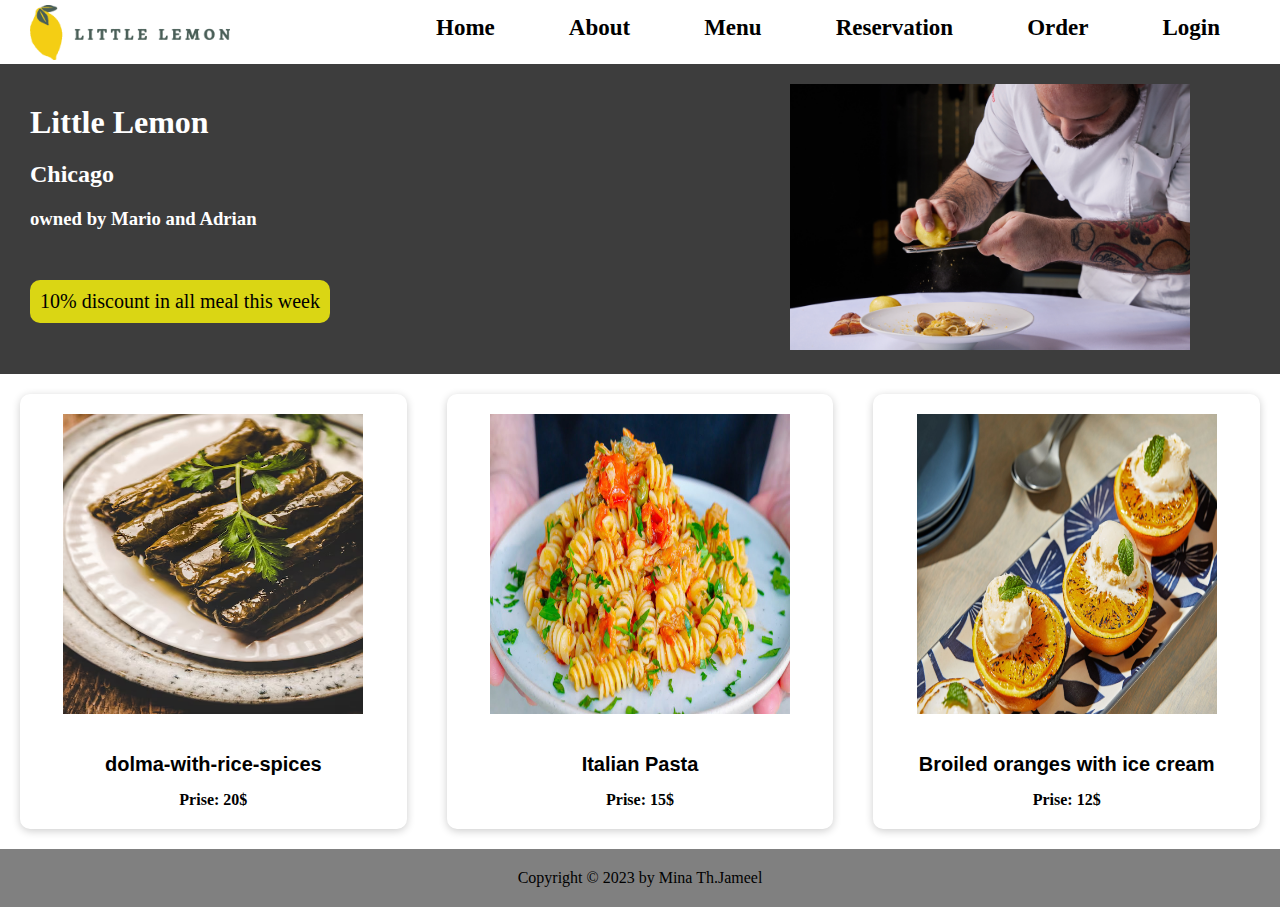
<file: index.html>
<!DOCTYPE html>
<html lang="en">
<head>
    <meta charset="UTF-8">
    <meta name="viewport" content="width=device-width, initial-scale=1.0">
    <title>Little lemon resturant</title>
    <link rel="stylesheet" href="style.css">
</head>
<body>
    <header> 
        <nav class="navbar">
            <div>
               <img src="photo/Asset 16@4x.png" alt="little lemon logo" id="nav-logo">
            </div>
            <div class="dropdown">
                <button class="dropbtn"><img src="photo/menu.png" alt="Menu Icons" id="menu-icon"></button>
                <div class="dropdown-content">
                    <div class="menu-container">
                        <a href="index.html">Home</a>
                        <a href="about.html">About</a>
                        <a>Menu</a>
                        <a>Reservation</a>
                        <a>Order</a>
                        <a>Login</a>
                    </div>
                </div>
            </div>
        </nav>
    </header>
    <main>
        <section class="hero">
            <div class="text-container">
                <h1>Little Lemon</h1>
                <h2>Chicago</h2>
                <h3>owned by Mario and Adrian</h3>
                <p>10% discount in all meal this week</p>
 
            </div>
            <div class="img-container">
                <img src="photo/chef.jpg" alt="chef-pic">
            </div>
        </section>
        <section>
            <div class="main-container">  
                <!-- card 1 -->
                <div class="card-container ">
                    <img src="photo/turkish-traditional-sarma-dolma-with-rice-spices.avif" alt="movie-library" class="card-img">
                    <h2 class="card-title">dolma-with-rice-spices </h2>
                    <h4>Prise: 20$ </h4>
                </div>
                <!-- //card 2 //--> 
                <div class="card-container "> 
                    <img src="photo/Recipes - vincenzo's plate.jpg" alt="little-lemon" class="card-img">
                    <h2 class="card-title">Italian Pasta </h2>
                    <h4>Prise: 15$ </h4>
                </div>
                <!-- //card 3// -->
                <div class="card-container ">         
                    <img src="photo/Broiled oranges with ice cream are a modern twist on a diner classic.jpg" alt="galaxy-company" class="card-img">
                    <h2 class="card-title"> Broiled oranges with ice cream </h2>  
                    <h4>Prise: 12$ </h4>
                </div>   
            </div> 
        </section>
        <footer>
            <p>Copyright &copy; 2023 by Mina Th.Jameel</p>
        </footer>
    </main>
</body>
</html>
</file>
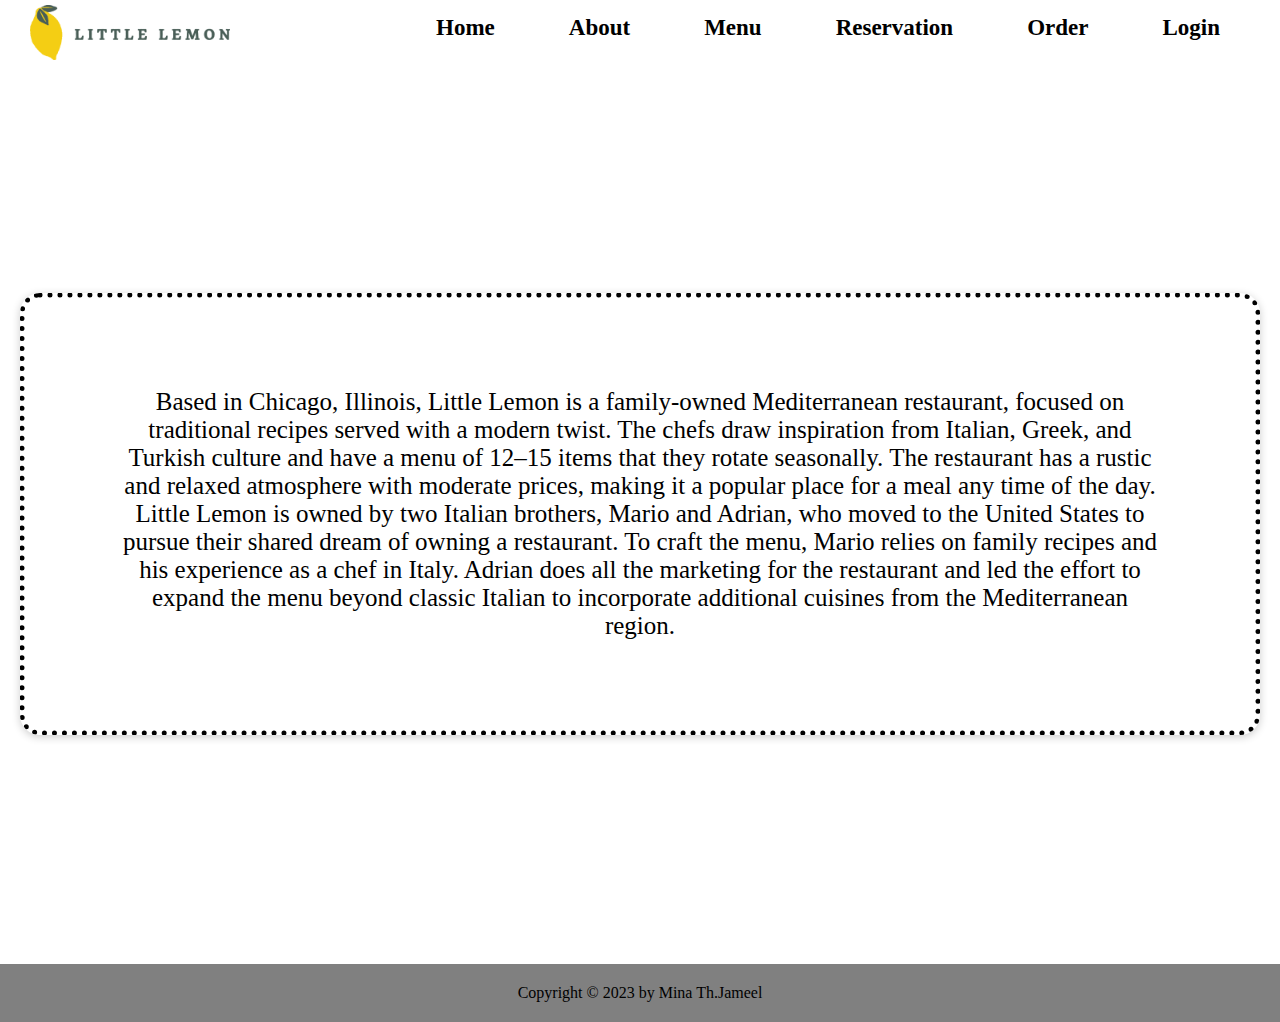
<file: about.html>
<!DOCTYPE html>
<html lang="en">
<head>
    <meta charset="UTF-8">
    <meta name="viewport" content="width=device-width, initial-scale=1.0">
    <title>About</title>
    <link rel="stylesheet" href="style.css">

</head>
<body>
    <header> 
        <nav class="navbar">
            <div>
               <img src="photo/Asset 16@4x.png" alt="little lemon logo" id="nav-logo">
            </div>
            <div class="dropdown">
                <button class="dropbtn"><img src="photo/menu.png" alt="Menu Icons" id="menu-icon"></button>
                <div class="dropdown-content">
                    <div class="menu-container">
                        <a href="index.html">Home</a>
                        <a href="about.html">About</a>
                        <a>Menu</a>
                        <a>Reservation</a>
                        <a>Order</a>
                        <a>Login</a>
                    </div>
                </div>
            </div>
        </nav>
    </header>
    <main>
        <section>
            <div class="about-container">
            <div class="about">
             <p>Based in Chicago, Illinois, Little Lemon is a family-owned Mediterranean restaurant, focused on traditional recipes served with a modern twist. The chefs draw inspiration from Italian, Greek, and Turkish culture and have a menu of 12–15 items that they rotate seasonally. The restaurant has a rustic and relaxed atmosphere with moderate prices, making it a popular place for a meal any time of the day.

                Little Lemon is owned by two Italian brothers, Mario and Adrian, who moved to the United States to pursue their shared dream of owning a restaurant. To craft the menu, Mario relies on family recipes and his experience as a chef in Italy. Adrian does all the marketing for the restaurant and led the effort to expand the menu beyond classic Italian to incorporate additional cuisines from the Mediterranean region.</p>
            </div>
            </div>
        </section>
        
            <footer>
                <p>Copyright &copy; 2023 by Mina Th.Jameel</p>
            </footer>
    </main>
</body>
</html>
</file>
<file: style.css>
*{
    margin: 0;
   
}
.navbar{
  display: flex;
  justify-content: space-between;
}
#nav-logo{
  padding-top: 5px;
  width: 200px;
  margin-left: 30px;
}
.dropbtn {
  display: none;
}
.dropdown-content {
    padding-top: 15px;
  }
  
.dropdown-content a { 
    padding: 10px; 
    border-radius: 10px;  
    margin-right: 90px;
    color:#000;
    font-size: 23px;
    font-weight: 800;
    text-decoration: none;
  }

.dropdown-content a:hover {background-color: #a6a5a741;}
.hero {
  display: flex;
  justify-content: space-between;
  background-color: rgb(61, 61, 61);
  color: white;
}
.hero .img-container{
  padding: 20px 90px;

}
.hero .img-container img {
  width: 400px;
}
.hero .text-container {
  padding: 40px 30px;
}
.hero .text-container h1 {
  padding-bottom: 20px;
}
.hero .text-container h2 {
  padding-bottom: 20px;
}
.hero .text-container h3 {
  padding-bottom: 20px;
}
.hero .text-container p {
  font-size: 20px;
  margin-top: 30px;
  padding: 10px;
  color: #000;
  background-color: rgb(218, 214, 20);
  border-radius: 10px;
}
/* ------------------------------------- */
.project-contanier{
  width: 100%;
  min-height: 100vh;
  display: flex;
  justify-content: center;
  align-items: center;
  padding: 20px 90px;
}
.main-container{
  display: flex;
  justify-content: center;
  align-items: center;
  text-align: center;    
}
.main-container .card-container{
  flex:1;
  margin: 20px 20px;    
  background-color:white;
  border-radius: 10px;
  box-shadow: 0px 2px 8px rgba(0,0,0,0.2);
} 
.main-container .card-container img {
width: 300px;
height: 300px;
padding: 20px;
border-radius: 10px;
}
.main-container .card-container h2{
  margin: 15px 0px;
  font-size: 20px;
  font-family: sans-serif;
}
.main-container .card-container h4{
  padding-bottom: 20px;
}
@media screen and (max-width:1045px){
  #nav-logo{
    padding-top: 5px;
    width: 170px;
    margin-left: 10px;
  }
  .dropdown-content a {  
    border-radius: 10px;  
    margin-right: 20%;
  }
  
}
footer {
  background-color: grey;
  padding: 20px 0px;
  text-align: center;
}
/* ------------------------------------- */
.about-container{
  width: 100%;
  min-height: 100vh;
  display: flex;
  justify-content: center;
  align-items: center;
  text-align: center; 
}
.about-container .about{
  font-size: 25px;
  margin: 20px 20px;   
  padding: 90px;
  box-shadow: 0px 2px 8px rgba(0,0,0,0.2);  
  border:5px dotted #000; 
  border-radius: 20px;
}
@media screen and (max-width:1341px){
  .dropdown-content a {  
    margin-right: 50px;
  }
}
@media screen and (max-width:849px) {
  #nav-logo{
    padding-top: 5px;
    width: 150px;
    margin-left: 10px;
  }
  #menu-icon{
  width: 30px;  
 }
.dropbtn {
  display: inline;
  margin: 7px;
  padding-top: 5px;
  border: 0px ;
  border-radius: 2px;
  background-color: rgba(255, 255, 255, 0);
}
.dropdown {
    position: relative;
    display: inline-block; 
    padding-right: 10px;

  }
.dropdown-content {
    display: none;
    position: absolute;
    background-color: rgba(0, 0, 0, 0.144);
    border-radius: 8px;    
    margin-left: -60px;

  }
.dropdown-content a {
    padding: 10px;
    font-size:20px;
    text-align:start;
    color: #000000;
    display: block;
  }
  
.dropdown-content a:hover {background-color: #a6a5a741;}
.dropdown:hover .dropdown-content {display: block;} 
.dropdown:hover .dropbtn {background-color: #a9a7ac8e;}
}
</file>
